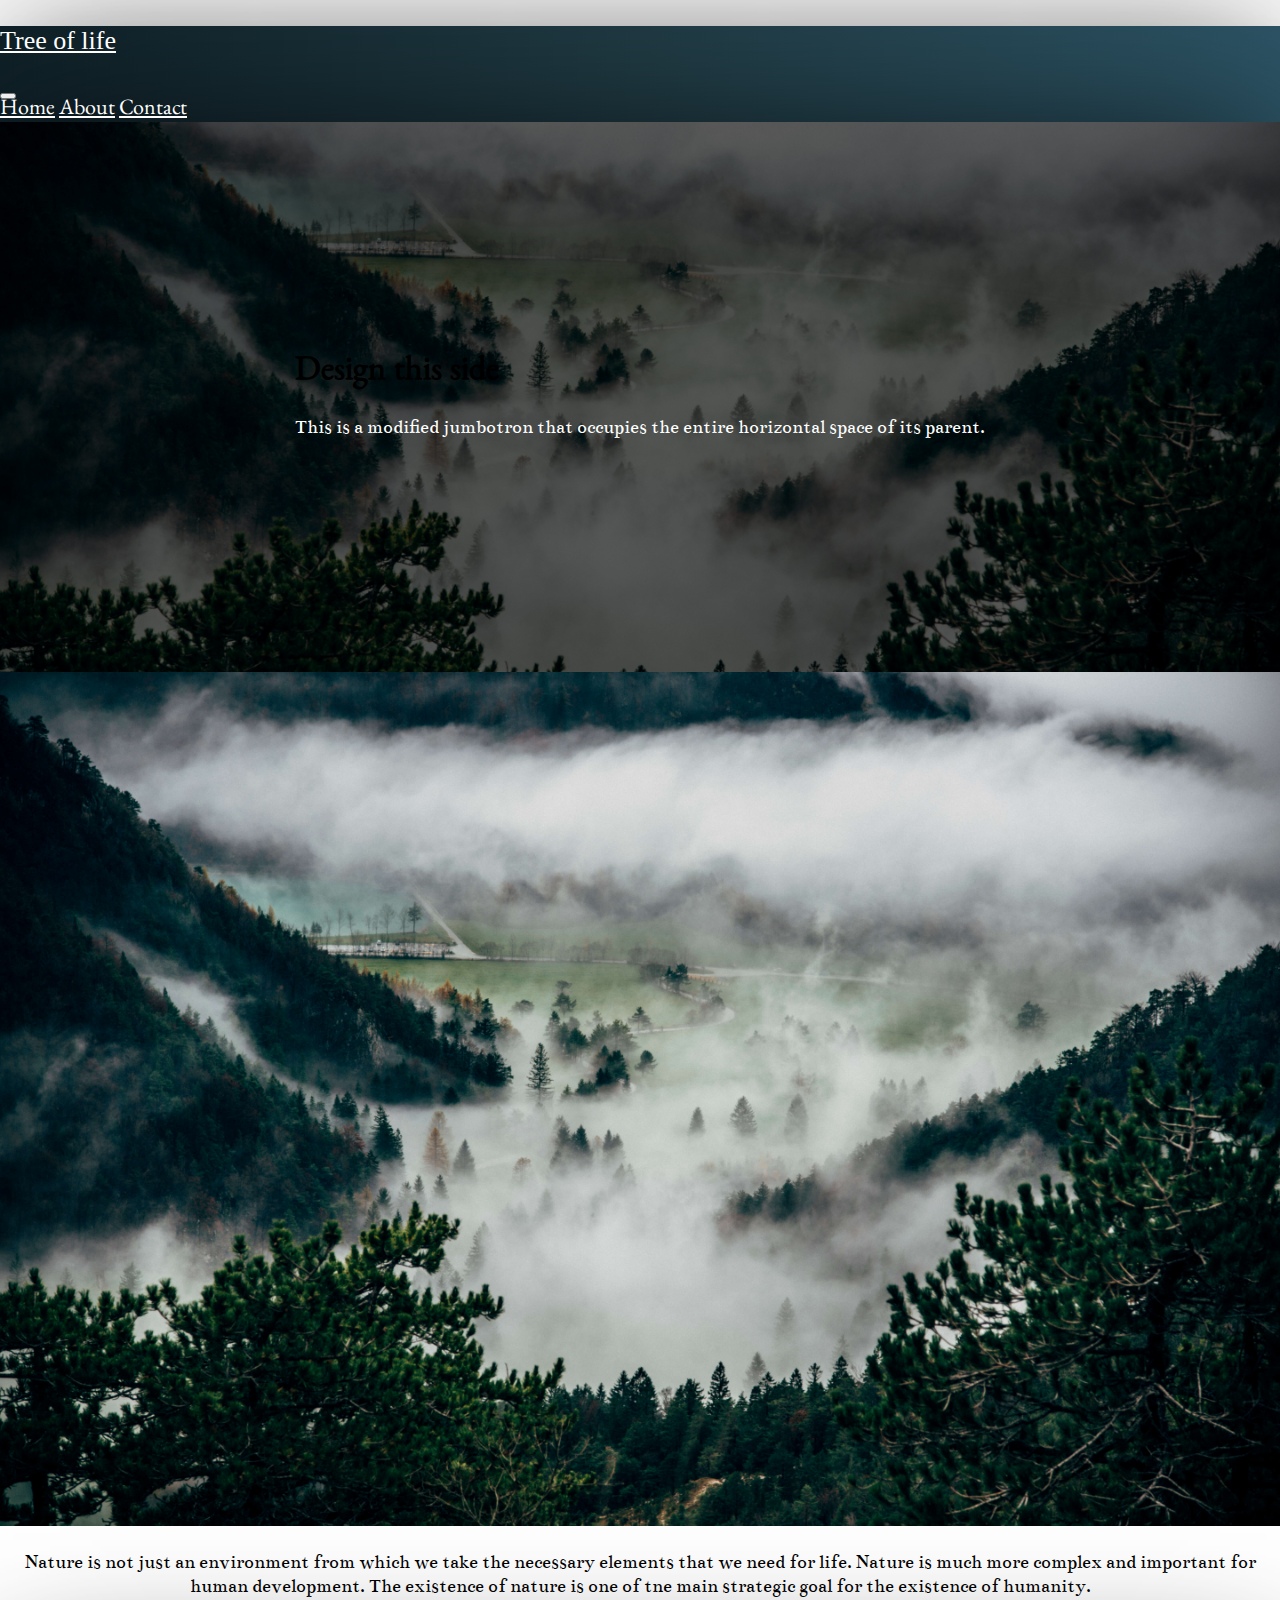
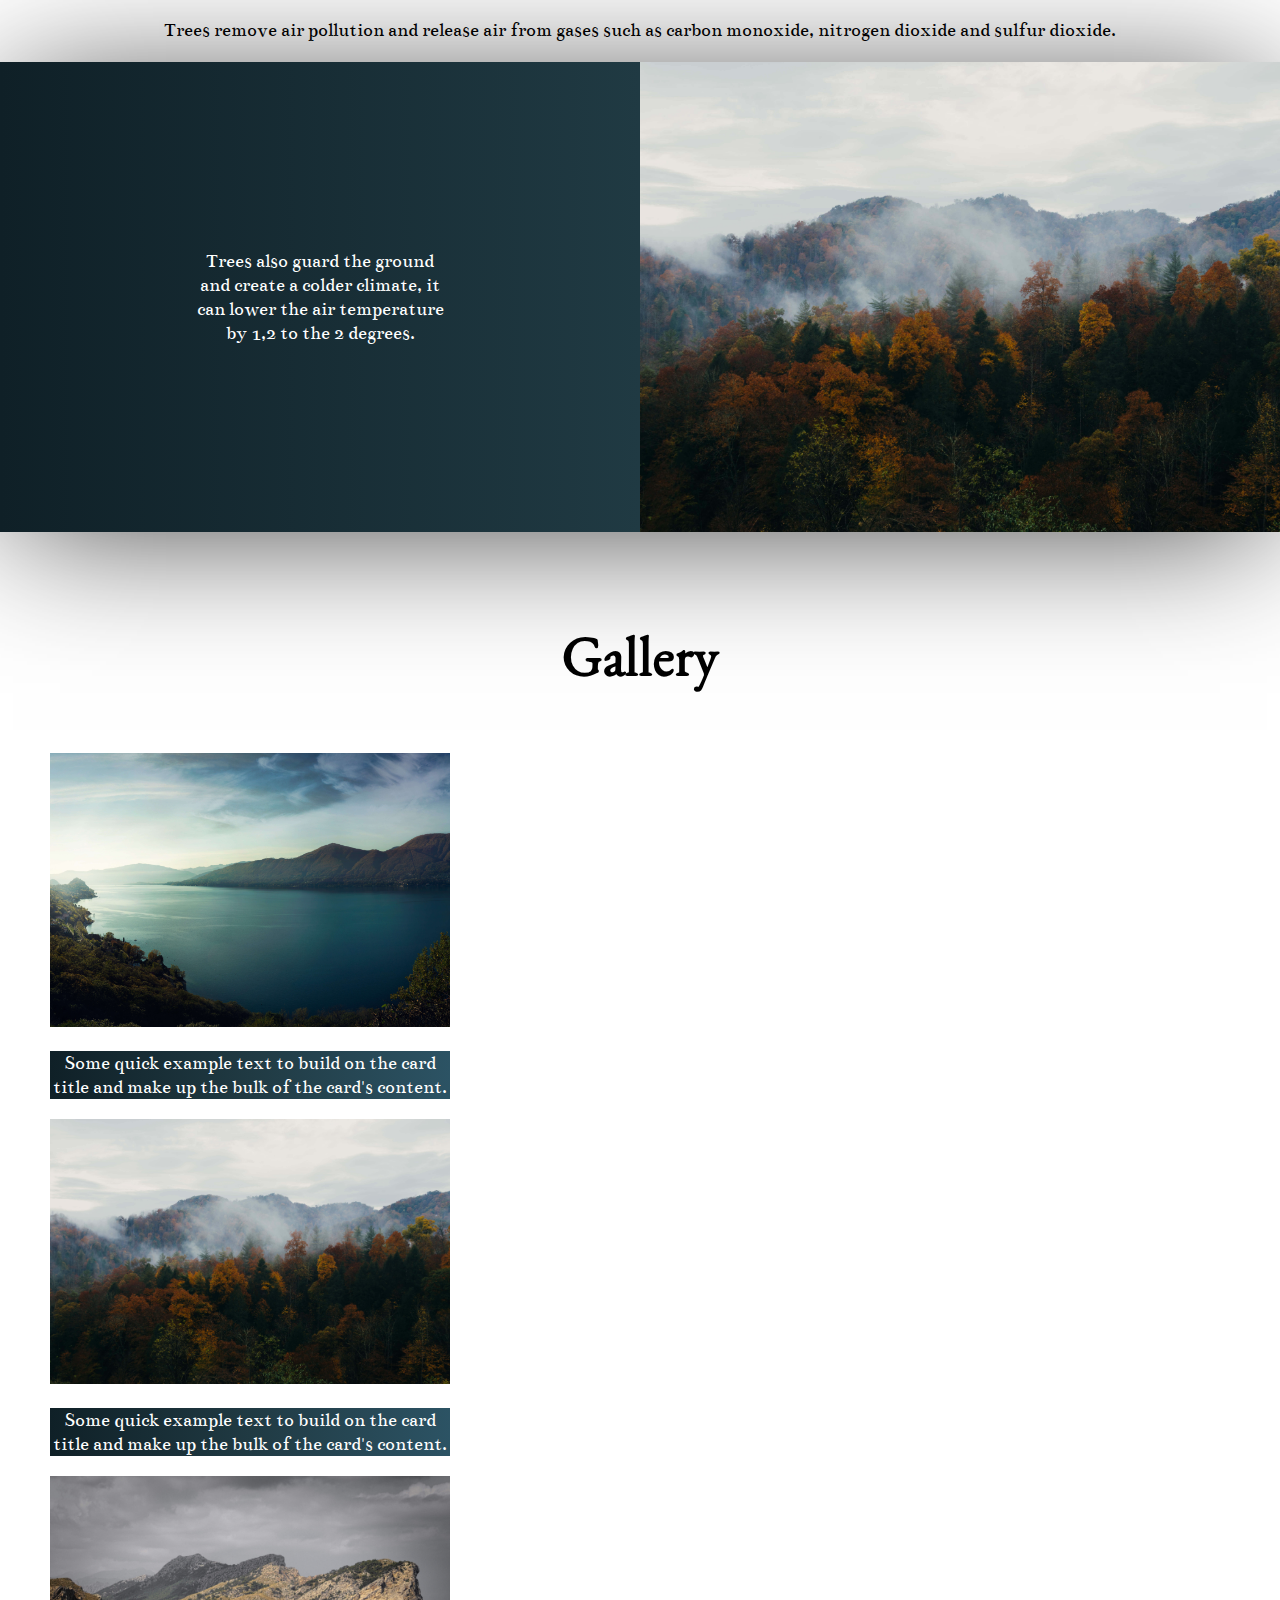
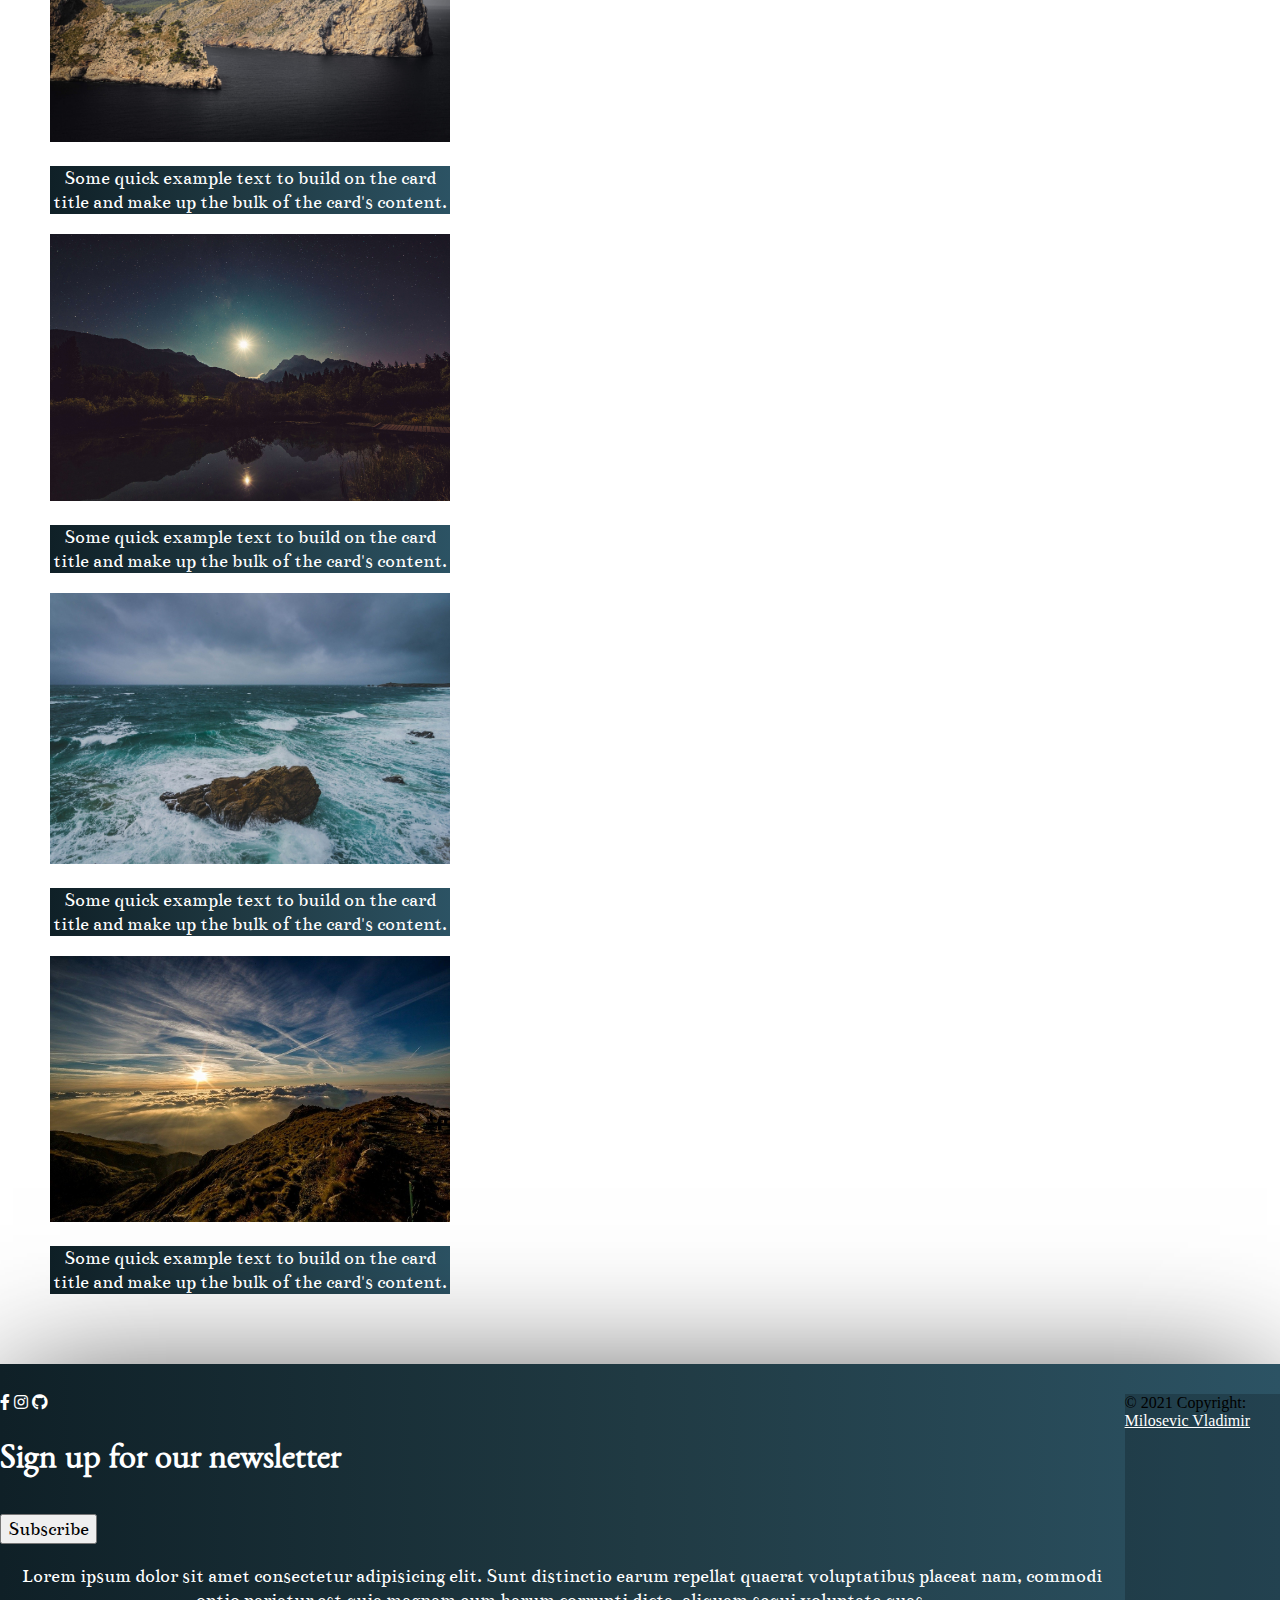
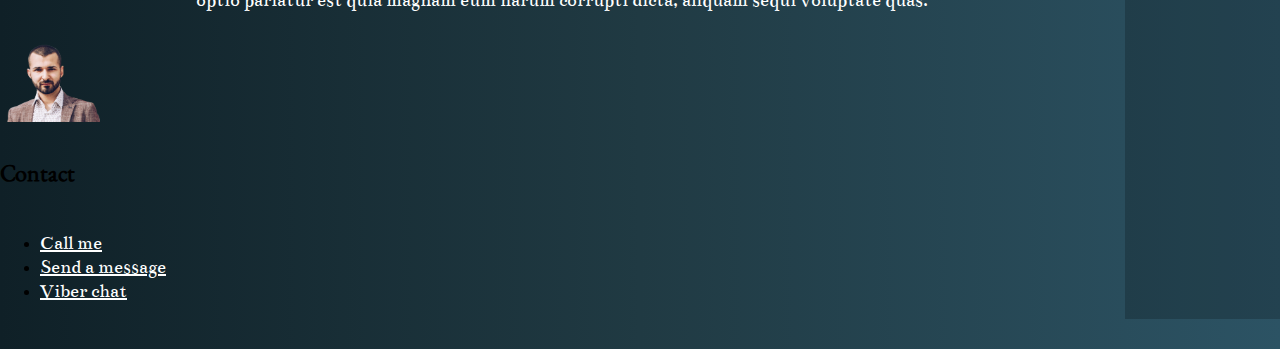
<file: index.html>
<!DOCTYPE html>
<html lang="en">
  <head>
    <meta charset="UTF-8" />
    <meta http-equiv="X-UA-Compatible" content="IE=edge" />
    <meta name="viewport" content="width=device-width, initial-scale=1.0" />
    <title>Home</title>
    <link rel="shortcut icon" href="img/myimg.png" />
    <link rel="stylesheet" href="icon/css/all.css" />
    <!-- CSS -->
    <link rel="stylesheet" href="./style/index.css" />
    <link
      rel="stylesheet"
      href="https://cdn.jsdelivr.net/npm/bootstrap@4.6.0/dist/css/bootstrap.min.css"
      integrity="sha384-B0vP5xmATw1+K9KRQjQERJvTumQW0nPEzvF6L/Z6nronJ3oUOFUFpCjEUQouq2+l"
      crossorigin="anonymous"
    />

    <link rel="preconnect" href="https://fonts.gstatic.com" />
    <link
      href="https://fonts.googleapis.com/css2?family=Benne&family=Bentham&family=Roboto+Slab&display=swap"
      rel="stylesheet"
    />
  </head>
  <body>
    <!-- Navigation -->

    <nav class="navbar shadowBox navbar-expand-lg navbar-light bg-light fixed-top">
      <div class="container-fluid">
        <a class="navbar-brand text-warning noselect logo" href="./index.html"
          ><p class="textLogo text-warning"> Tree of life </p></a
        >
        <button
          class="navbar-toggler"
          type="button"
          data-bs-toggle="collapse"
          data-bs-target="#navbarNavAltMarkup"
          aria-controls="navbarNavAltMarkup"
          aria-expanded="false"
          aria-label="Toggle navigation"
        >
          <span class="navbar-toggler-icon"></span>
        </button>
        <div class="collapse navbar-collapse" id="navbarNavAltMarkup">
          <div class="navbar-nav ml-auto">
            <a
              class="nav-link active headerLine text-white navItem"
              aria-current="page"
              href="#"
              >Home</a
            >
            <a class="nav-link headerLine text-white navItem" href="./about.html"
              >About</a
            >
            <a class="nav-link headerLine text-white navItem" href="#contact"
              >Contact</a
            >
          </div>
        </div>
      </div>
    </nav>

    <!-- Navigation end -->

    <!-- Wallpaper -->

    <div class="shadowBox">
      <div class="jumbotron jumbotron-fluid">
        <div class="container">
          <h1 class="display-4 text-warning noselect headerAllConent">Design this side</h1>
          <p class="lead noselect textAllContent">
            This is a modified jumbotron that occupies the entire horizontal
            space of its parent.
          </p>
        </div>
      </div>
    </div>

    <!-- Wallpaper end -->

    <!-- Content -->

    <div class="container my-5">
      <div class="row">
        <div class="col-lg-4">
          <img
            class="noselect"
            style="width: 100%"
            src="./img/wallpaper.jpg"
            alt=""
          />
        </div>
        <div class="col-lg-8 contentText">
          <p class="noselect textAllContent">
            Nature is not just an environment from which we take the necessary
            elements that we need for life. Nature is much more complex and
            important for human development. The existence of nature is one of
            tne main strategic goal for the existence of humanity.
          </p>
          <p class="noselect textAllContent">
            Trees remove air pollution and release air from gases such as carbon
            monoxide, nitrogen dioxide and sulfur dioxide.
          </p>
        </div>
      </div>
    </div>

    <!-- Content end -->

    <div class="rowContent">
      <div class="textRow">
        <p class="noselect textAllContent">
          Trees also guard the ground and create a colder climate, it can lower
          the air temperature by 1,2 to the 2 degrees.
        </p>
      </div>

      <div class="contentImg">
        <div class="imgCover noselect"></div>
      </div>
    </div>

    <div class="gallery">
      <h1 class="headerAllConent">Gallery</h1>

      <div class="row my-5">
        <div class="col-lg-4 d-flex justify-content-center">
          <div class="card" style="width: 25rem">
            <img
              class="card-img-top"
              src="./img/img1.jpg"
              style="width: 100%"
              alt="Card image cap"
            />
            <div class="card-body cardText">
              <p class="card-text noselect textAllContent">
                Some quick example text to build on the card title and make up
                the bulk of the card's content.
              </p>
            </div>
          </div>
        </div>

        <div class="col-lg-4 d-flex justify-content-center">
          <div class="card" style="width: 25rem">
            <img
              class="card-img-top"
              src="./img/img2.jpg"
              style="width: 100%"
              alt="Card image cap"
            />
            <div class="card-body cardText">
              <p class="card-text noselect textAllContent">
                Some quick example text to build on the card title and make up
                the bulk of the card's content.
              </p>
            </div>
          </div>
        </div>

        <div class="col-lg-4 d-flex justify-content-center">
          <div class="card" style="width: 25rem">
            <img
              class="card-img-top"
              src="./img/img3.jpg"
              style="width: 100%"
              alt="Card image cap"
            />
            <div class="card-body cardText">
              <p class="card-text noselect textAllContent">
                Some quick example text to build on the card title and make up
                the bulk of the card's content.
              </p>
            </div>
          </div>
        </div>
      </div>

      <div class="row my-5">
        <div class="col-lg-4 d-flex justify-content-center">
          <div class="card" style="width: 25rem">
            <img
              class="card-img-top"
              src="./img/img4.jpg"
              style="width: 100%"
              alt="Card image cap"
            />
            <div class="card-body cardText">
              <p class="card-text noselect textAllContent">
                Some quick example text to build on the card title and make up
                the bulk of the card's content.
              </p>
            </div>
          </div>
        </div>

        <div class="col-lg-4 d-flex justify-content-center">
          <div class="card" style="width: 25rem">
            <img
              class="card-img-top"
              src="./img/img5.jpg"
              style="width: 100%"
              alt="Card image cap"
            />
            <div class="card-body cardText">
              <p class="card-text noselect textAllContent">
                Some quick example text to build on the card title and make up
                the bulk of the card's content.
              </p>
            </div>
          </div>
        </div>

        <div class="col-lg-4 d-flex justify-content-center">
          <div class="card" style="width: 25rem">
            <img
              class="card-img-top"
              src="./img/img6.jpg"
              style="width: 100%"
              alt="Card image cap"
            />
            <div class="card-body cardText">
              <p class="card-text noselect textAllContent">
                Some quick example text to build on the card title and make up
                the bulk of the card's content.
              </p>
            </div>
          </div>
        </div>
      </div>
    </div>

    <!-- Footer -->
    <footer class="bg-dark text-center text-white">
      <!-- Grid container -->
      <div class="container p-4">
        <!-- Section: Social media -->
        <section class="mb-4">
          <!-- Facebook -->
          <a
            class="btn btn-outline-light btn-floating m-1 noselect"
            href="https://www.facebook.com/milosevic.vladimir.73/"
            role="button"
            ><i class="fab fa-facebook-f"></i
          ></a>

          <!-- Instagram -->
          <a
            class="btn btn-outline-light btn-floating m-1 noselect"
            href="https://www.instagram.com/wlada95m/"
            role="button"
            ><i class="fab fa-instagram"></i
          ></a>

          <!-- Github -->
          <a
            class="btn btn-outline-light btn-floating m-1 noselect"
            href="https://github.com/wlada995?tab=repositories"
            role="button"
            ><i class="fab fa-github"></i
          ></a>
        </section>
        <!-- Section: Social media -->

        <!-- Section: Form -->
        <section class="">
          <form action="">
            <!--Grid row-->
            <div class="row d-flex justify-content-center">
              <!--Grid column-->
              <div class="col-auto">
                <p class="pt-2 headerAllConent">
                  <strong>Sign up for our newsletter</strong>
                </p>
              </div>
              <!--Grid column-->

              <!--Grid column-->
              <div class="col-auto buttonSubscribe">
                <!-- Submit button -->
                <button type="submit" class="btn btn-outline-light mb-4 textAllContent">
                  Subscribe
                </button>
              </div>
              <!--Grid column-->
            </div>
            <!--Grid row-->
          </form>
        </section>
        <!-- Section: Form -->

        <!-- Section: Text -->
        <section class="mb-4 noselect">
          <p class="textAllContent">
            Lorem ipsum dolor sit amet consectetur adipisicing elit. Sunt
            distinctio earum repellat quaerat voluptatibus placeat nam, commodi
            optio pariatur est quia magnam eum harum corrupti dicta, aliquam
            sequi voluptate quas.
          </p>
        </section>
        <!-- Section: Text -->

        <!-- Section: Links -->
        <section class="">
          <!--Grid row-->
          <div class="row">
            <!--Grid column-->
            <div class="col-lg-6 col-md-6 mb-4 mb-md-0">
              <a href="https://wlada995.github.io/Portfolio/">
                <div class="myImg">
                  <img class="noselect" src="./img/myimg.png" alt="" />
                </div>
              </a>
            </div>
            <!--Grid column-->

            <!--Grid column-->
            <div class="col-lg-6 col-md-6 mb-4 mb-md-0">
              <h5 class="text-uppercase contactFooterHeader" id="contact">Contact</h5>

              <ul class="list-unstyled mb-0">
                <li class="my-2">
                  <a
                    href="tel:+38162283315"
                    class="text-white noselect textAllContent text-decoration-none headerLine"
                    >Call me</a
                  >
                </li>
                <li class="my-2">
                  <a
                    href="mailto:vladimirmilosevic1995@gmail.com"
                    class="text-white noselect textAllContent text-decoration-none headerLine"
                    >Send a message</a
                  >
                </li>
                <li class="my-2">
                  <a
                    href="viber://chat/?number=%2B38162283315"
                    class="text-white noselect textAllContent text-decoration-none headerLine"
                    >Viber chat</a
                  >
                </li>
              </ul>
            </div>
            <!--Grid column-->
          </div>
          <!--Grid row-->
        </section>
        <!-- Section: Links -->
      </div>
      <!-- Grid container -->

      <!-- Copyright -->
      <div class="text-center p-3 copyRight" style="background-color: rgba(0, 0, 0, 0.2)">
        © 2021 Copyright:
        <a class="text-white copyRight" href="https://wlada995.github.io/Portfolio/"
          >Milosevic Vladimir</a
        >
      </div>
      <!-- Copyright -->
    </footer>
    <!-- Footer -->
  </body>
</html>

<script
  src="https://code.jquery.com/jquery-3.5.1.slim.min.js"
  integrity="sha384-DfXdz2htPH0lsSSs5nCTpuj/zy4C+OGpamoFVy38MVBnE+IbbVYUew+OrCXaRkfj"
  crossorigin="anonymous"
></script>
<script
  src="https://cdn.jsdelivr.net/npm/bootstrap@4.6.0/dist/js/bootstrap.bundle.min.js"
  integrity="sha384-Piv4xVNRyMGpqkS2by6br4gNJ7DXjqk09RmUpJ8jgGtD7zP9yug3goQfGII0yAns"
  crossorigin="anonymous"
></script>
</file>
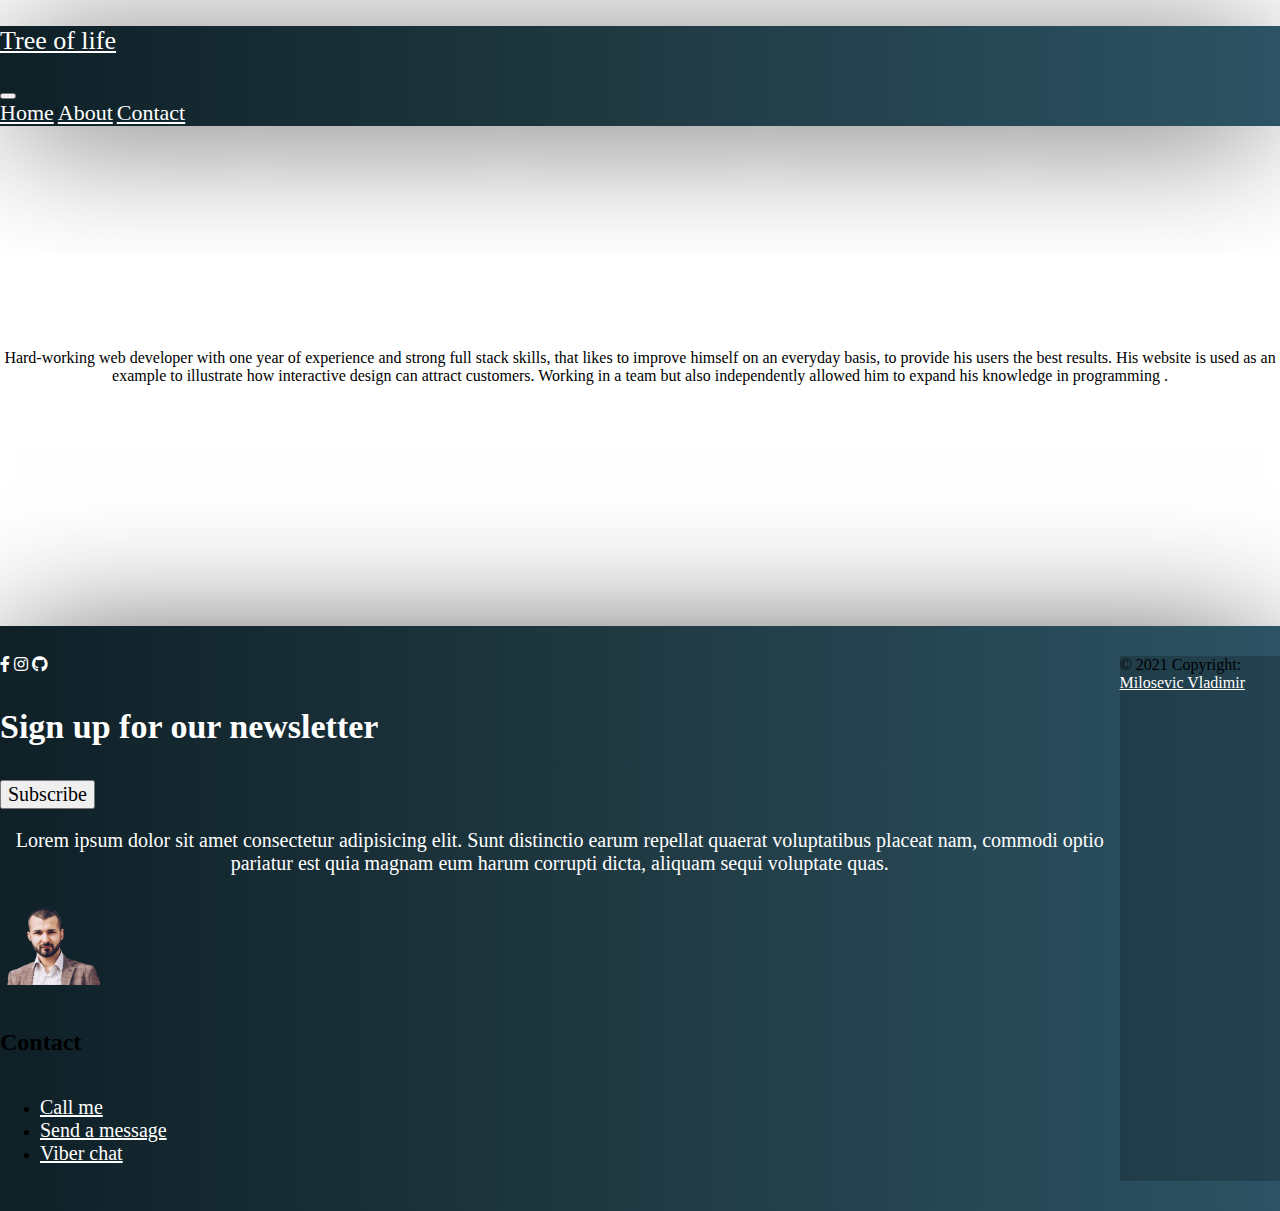
<file: about.html>
<!DOCTYPE html>
<html lang="en">
  <head>
    <meta charset="UTF-8" />
    <meta http-equiv="X-UA-Compatible" content="IE=edge" />
    <meta name="viewport" content="width=device-width, initial-scale=1.0" />
    <title>About</title>
    <link rel="shortcut icon" href="img/myimg.png" />
    <link rel="stylesheet" href="./style/about.css" />
    <link rel="stylesheet" href="icon/css/all.css" />
    <link
      rel="stylesheet"
      href="https://cdn.jsdelivr.net/npm/bootstrap@4.6.0/dist/css/bootstrap.min.css"
      integrity="sha384-B0vP5xmATw1+K9KRQjQERJvTumQW0nPEzvF6L/Z6nronJ3oUOFUFpCjEUQouq2+l"
      crossorigin="anonymous"
    />
  </head>
  <body>
    <!-- Navigation -->
      <nav class="navbar shadowBox navbar-expand-lg navbar-light bg-light fixed-top">
        <div class="container-fluid">
          <a class="navbar-brand text-warning noselect logo" href="./index.html"
            ><p class="textLogo text-warning">Tree of life</p></a
          >
          <button
            class="navbar-toggler"
            type="button"
            data-bs-toggle="collapse"
            data-bs-target="#navbarNavAltMarkup"
            aria-controls="navbarNavAltMarkup"
            aria-expanded="false"
            aria-label="Toggle navigation"
          >
            <span class="navbar-toggler-icon"></span>
          </button>
          <div class="collapse navbar-collapse" id="navbarNavAltMarkup">
            <div class="navbar-nav ml-auto">
              <a
                class="nav-link active headerLine text-white navItem"
                aria-current="page"
                href="./index.html"
                >Home</a
              >
              <a
                class="nav-link headerLine text-white navItem"
                href="./about.html"
                >About</a
              >
              <a class="nav-link headerLine text-white navItem" href="#contact"
                >Contact</a
              >
            </div>
          </div>
        </div>
      </nav>
    <!-- Navigation end -->

    <div class="container content">
      <div class="row">
        <div class="col-lg-12">
          <span class="text1 pt-5 my-5">
            Hard-working web developer with one year of experience and strong
            full stack skills, that likes to improve himself on an everyday
            basis, to provide his users the best results. His website is used as
            an example to illustrate how interactive design can attract
            customers. Working in a team but also independently allowed him to
            expand his knowledge in programming .
          </span>
        </div>

        <div class="row my-5 ml-5">
              <a href="https://wlada995.github.io/Portfolio/" class="text-decoration-none"><span class="border-bottom border-warning"> Milosevic Vladimir </span></a> 
        </div>
      </div>
    </div>

    <!-- Footer -->
    <footer class="bg-dark text-center text-white">
      <!-- Grid container -->
      <div class="container p-4">
        <!-- Section: Social media -->
        <section class="mb-4">
          <!-- Facebook -->
          <a
            class="btn btn-outline-light btn-floating m-1 noselect"
            href="https://www.facebook.com/milosevic.vladimir.73/"
            role="button"
            ><i class="fab fa-facebook-f"></i
          ></a>

          <!-- Instagram -->
          <a
            class="btn btn-outline-light btn-floating m-1 noselect"
            href="https://www.instagram.com/wlada95m/"
            role="button"
            ><i class="fab fa-instagram"></i
          ></a>

          <!-- Github -->
          <a
            class="btn btn-outline-light btn-floating m-1 noselect"
            href="https://github.com/wlada995?tab=repositories"
            role="button"
            ><i class="fab fa-github"></i
          ></a>
        </section>
        <!-- Section: Social media -->

        <!-- Section: Form -->
        <section class="">
          <form action="">
            <!--Grid row-->
            <div class="row d-flex justify-content-center">
              <!--Grid column-->
              <div class="col-auto">
                <p class="pt-2 headerAllConent">
                  <strong>Sign up for our newsletter</strong>
                </p>
              </div>
              <!--Grid column-->

              <!--Grid column-->
              <div class="col-auto buttonSubscribe">
                <!-- Submit button -->
                <button
                  type="submit"
                  class="btn btn-outline-light mb-4 textAllContent"
                >
                  Subscribe
                </button>
              </div>
              <!--Grid column-->
            </div>
            <!--Grid row-->
          </form>
        </section>
        <!-- Section: Form -->

        <!-- Section: Text -->
        <section class="mb-4 noselect">
          <p class="textAllContent">
            Lorem ipsum dolor sit amet consectetur adipisicing elit. Sunt
            distinctio earum repellat quaerat voluptatibus placeat nam, commodi
            optio pariatur est quia magnam eum harum corrupti dicta, aliquam
            sequi voluptate quas.
          </p>
        </section>
        <!-- Section: Text -->

        <!-- Section: Links -->
        <section class="">
          <!--Grid row-->
          <div class="row">
            <!--Grid column-->
            <div class="col-lg-6 col-md-6 mb-4 mb-md-0">
              <a href="https://wlada995.github.io/Portfolio/">
                <div class="myImg">
                  <img class="noselect" src="./img/myimg.png" alt="" />
                </div>
              </a>
            </div>
            <!--Grid column-->

            <!--Grid column-->
            <div class="col-lg-6 col-md-6 mb-4 mb-md-0">
              <h5 class="text-uppercase contactFooterHeader" id="contact">
                Contact
              </h5>

              <ul class="list-unstyled mb-0">
                <li class="my-2">
                  <a
                    href="tel:+38162283315"
                    class="
                      text-white
                      noselect
                      textAllContent
                      text-decoration-none
                      headerLine
                    "
                    >Call me</a
                  >
                </li>
                <li class="my-2">
                  <a
                    href="mailto:vladimirmilosevic1995@gmail.com"
                    class="
                      text-white
                      noselect
                      textAllContent
                      text-decoration-none
                      headerLine
                    "
                    >Send a message</a
                  >
                </li>
                <li class="my-2">
                  <a
                    href="viber://chat/?number=%2B38162283315"
                    class="
                      text-white
                      noselect
                      textAllContent
                      text-decoration-none
                      headerLine
                    "
                    >Viber chat</a
                  >
                </li>
              </ul>
            </div>
            <!--Grid column-->
          </div>
          <!--Grid row-->
        </section>
        <!-- Section: Links -->
      </div>
      <!-- Grid container -->

      <!-- Copyright -->
      <div
        class="text-center p-3 copyRight"
        style="background-color: rgba(0, 0, 0, 0.2)"
      >
        © 2021 Copyright:
        <a
          class="text-white copyRight"
          href="https://wlada995.github.io/Portfolio/"
          >Milosevic Vladimir</a
        >
      </div>
      <!-- Copyright -->
    </footer>
    <!-- Footer -->
  </body>
</html>

<script
  src="https://code.jquery.com/jquery-3.5.1.slim.min.js"
  integrity="sha384-DfXdz2htPH0lsSSs5nCTpuj/zy4C+OGpamoFVy38MVBnE+IbbVYUew+OrCXaRkfj"
  crossorigin="anonymous"
></script>
<script
  src="https://cdn.jsdelivr.net/npm/bootstrap@4.6.0/dist/js/bootstrap.bundle.min.js"
  integrity="sha384-Piv4xVNRyMGpqkS2by6br4gNJ7DXjqk09RmUpJ8jgGtD7zP9yug3goQfGII0yAns"
  crossorigin="anonymous"
></script>
</file>
<file: style/index.css>
body {
  margin: 0;
  padding: 0;
}

.noselect {
  -webkit-touch-callout: none; /* iOS Safari */
  -webkit-user-select: none; /* Safari */
  -khtml-user-select: none; /* Konqueror HTML */
  -moz-user-select: none; /* Old versions of Firefox */
  -ms-user-select: none; /* Internet Explorer/Edge */
  user-select: none; /* Non-prefixed version, currently
                                    supported by Chrome, Edge, Opera and Firefox */
}

:root {
  --fontHeader: "Benne", serif;
  --fontText: "Bentham", serif;
  --fontSizeHeader: 34px !important;
  --fontSizeText: 20px !important;
  --fontSizeNavItem : 18px !important;
}

.headerAllConent{
  font-family: var(--fontHeader);
  font-size: var(--fontSizeHeader);
}

.textAllContent{
  font-family: var(--fontText);
  font-size: var(--fontSizeText);
  text-align: center;
}


.navItem{
  font-family: var(--fontHeader);
  font-size: 22px;
}

.textLogo{
  font-size: 26px;
}

/* Navigation */
 

.navbar {
  background: #0f2027; /* fallback for old browsers */
  background: -webkit-linear-gradient(
    to left,
    #2c5364,
    #203a43,
    #0f2027
  ); /* Chrome 10-25, Safari 5.1-6 */
  background: linear-gradient(
    to left,
    #2c5364,
    #203a43,
    #0f2027
  ); /* W3C, IE 10+/ Edge, Firefox 16+, Chrome 26+, Opera 12+, Safari 7+ */
}

.headerLine {
  position: relative;
}

.headerLine::after {
  content: "";
  width: 0%;
  height: 4px;
  background-color: #ffc107;
  position: absolute;
  bottom: 0%;
  left: 50%;
  border-radius: 10px;
  transition: all 500ms ease;
  margin-bottom: -10px;
}

.headerLine:hover::after {
  left: 0%;
  width: 100%;
}

/* Navigation end */

.card-body {
  background: #0f2027; /* fallback for old browsers */
  background: -webkit-linear-gradient(
    to left,
    #2c5364,
    #203a43,
    #0f2027
  ); /* Chrome 10-25, Safari 5.1-6 */
  background: linear-gradient(
    to left,
    #2c5364,
    #203a43,
    #0f2027
  ); /* W3C, IE 10+/ Edge, Firefox 16+, Chrome 26+, Opera 12+, Safari 7+ */
}

/* Shadow */

.shadowBox {
  box-shadow: 0px 11px 134px -13px rgba(0, 0, 0, 0.75);
}


.jumbotron {
  background: url("../img/wallpaper.jpg") center center/cover no-repeat;
  height: 550px;
  display: flex;
  flex-direction: column;
  justify-content: center;
  align-items: center;
  box-shadow: inset 0 0 0 1000px rgba(0, 0, 0, 0.6);
  object-fit: contain;
}

/* Wallpaper end */

/* Content */

.content {
  display: flex;
  justify-content: space-evenly;
  padding: 40px 50px;
}

.content > .image {
  display: flex;
  max-width: 350px;
  min-height: 500px;
}

.content > .image > img {
  width: 100%;
}

.text {
  align-self: center;
  margin-left: 20px;
  max-width: 50%;
  display: flex;
  flex-direction: column;
}

.contentText {
  align-self: center;
}
.contentText p {
  text-align: center;
  color: black;
}

.rowContent {
  display: flex;
  height: 470px;
  background: #0f2027; /* fallback for old browsers */
  background: -webkit-linear-gradient(
    to left,
    #2c5364,
    #203a43,
    #0f2027
  ); /* Chrome 10-25, Safari 5.1-6 */
  background: linear-gradient(
    to left,
    #2c5364,
    #203a43,
    #0f2027
  ); /* W3C, IE 10+/ Edge, Firefox 16+, Chrome 26+, Opera 12+, Safari 7+ */

  box-shadow: 0px 11px 134px -13px rgba(0, 0, 0, 0.75);
}

.contentImg {
  width: 50%;
}

.imgCover {
  background: url("../img/img2.jpg") center center/cover no-repeat;
  width: 100%;
  height: 100%;
}

.textRow {
  display: flex;
  width: 50%;
  align-self: center;
  justify-content: center;
}

.textRow > p {
  width: 40%;
}

.gallery {
  padding: 50px;
}

.gallery > h1 {
  text-align: center;
  padding: 20px;
  font-size: 56px;
}


/* Footer */

footer {
  display: flex;
  justify-content: space-around;
  box-shadow: 0px 11px 134px -13px rgba(0, 0, 0, 0.75);

  padding: 30px 0px;

  background: #0f2027; /* fallback for old browsers */
  background: -webkit-linear-gradient(
    to left,
    #2c5364,
    #203a43,
    #0f2027
  ); /* Chrome 10-25, Safari 5.1-6 */
  background: linear-gradient(
    to left,
    #2c5364,
    #203a43,
    #0f2027
  ); /* W3C, IE 10+/ Edge, Firefox 16+, Chrome 26+, Opera 12+, Safari 7+ */
}

.myImg {
  max-width: 100px;
}

.myImg > img {
  width: 100%;
}

.contact h2,
p,
a {
  color: white;
}

.contact a {
  text-decoration: none;
}


.buttonSubscribe{
  align-self: center;
}

.contactFooterHeader{
  font-family: var(--fontHeader);
  font-size: 24px;
  font-weight: 600 !important;
}
</file>
<file: style/about.css>
body {
  margin: 0;
  padding: 0;
}

.noselect {
  -webkit-touch-callout: none; /* iOS Safari */
  -webkit-user-select: none; /* Safari */
  -khtml-user-select: none; /* Konqueror HTML */
  -moz-user-select: none; /* Old versions of Firefox */
  -ms-user-select: none; /* Internet Explorer/Edge */
  user-select: none; /* Non-prefixed version, currently
                                    supported by Chrome, Edge, Opera and Firefox */
}

:root {
  --fontHeader: "Benne", serif;
  --fontText: "Bentham", serif;
  --fontSizeHeader: 34px !important;
  --fontSizeText: 20px !important;
  --fontSizeNavItem: 18px !important;
}

.headerAllConent {
  font-family: var(--fontHeader);
  font-size: var(--fontSizeHeader);
}

.textAllContent {
  font-family: var(--fontText);
  font-size: var(--fontSizeText);
  text-align: center;
}

.navItem {
  font-family: var(--fontHeader);
  font-size: 22px;
}

.textLogo {
  font-size: 26px;
}

.shadowBox {
  box-shadow: 0px 11px 134px -13px rgba(0, 0, 0, 0.75);
}

/* Navigation */

.navbar {
  background: #0f2027; /* fallback for old browsers */
  background: -webkit-linear-gradient(
    to left,
    #2c5364,
    #203a43,
    #0f2027
  ); /* Chrome 10-25, Safari 5.1-6 */
  background: linear-gradient(
    to left,
    #2c5364,
    #203a43,
    #0f2027
  ); /* W3C, IE 10+/ Edge, Firefox 16+, Chrome 26+, Opera 12+, Safari 7+ */
}

.headerLine {
  position: relative;
}

.headerLine::after {
  content: "";
  width: 0%;
  height: 4px;
  background-color: #ffc107;
  position: absolute;
  bottom: 0%;
  left: 50%;
  border-radius: 10px;
  transition: all 500ms ease;
  margin-bottom: -10px;
}

.headerLine:hover::after {
  left: 0%;
  width: 100%;
}

/* Navigation end */

.content {
  min-height: 500px;
  display: flex;
  flex-direction: column;
  justify-content: center;
  align-items: center;
  text-align: center;
}

/* Footer */

footer {
  display: flex;
  justify-content: space-around;
  box-shadow: 0px 11px 134px -13px rgba(0, 0, 0, 0.75);

  padding: 30px 0px;

  background: #0f2027; /* fallback for old browsers */
  background: -webkit-linear-gradient(
    to left,
    #2c5364,
    #203a43,
    #0f2027
  ); /* Chrome 10-25, Safari 5.1-6 */
  background: linear-gradient(
    to left,
    #2c5364,
    #203a43,
    #0f2027
  ); /* W3C, IE 10+/ Edge, Firefox 16+, Chrome 26+, Opera 12+, Safari 7+ */
}

.myImg {
  max-width: 100px;
}

.myImg > img {
  width: 100%;
}

.contact h2,
p,
a {
  color: white;
}

.contact a {
  text-decoration: none;
}

.buttonSubscribe {
  align-self: center;
}

.contactFooterHeader {
  font-family: var(--fontHeader);
  font-size: 24px;
  font-weight: 600 !important;
}
</file>
